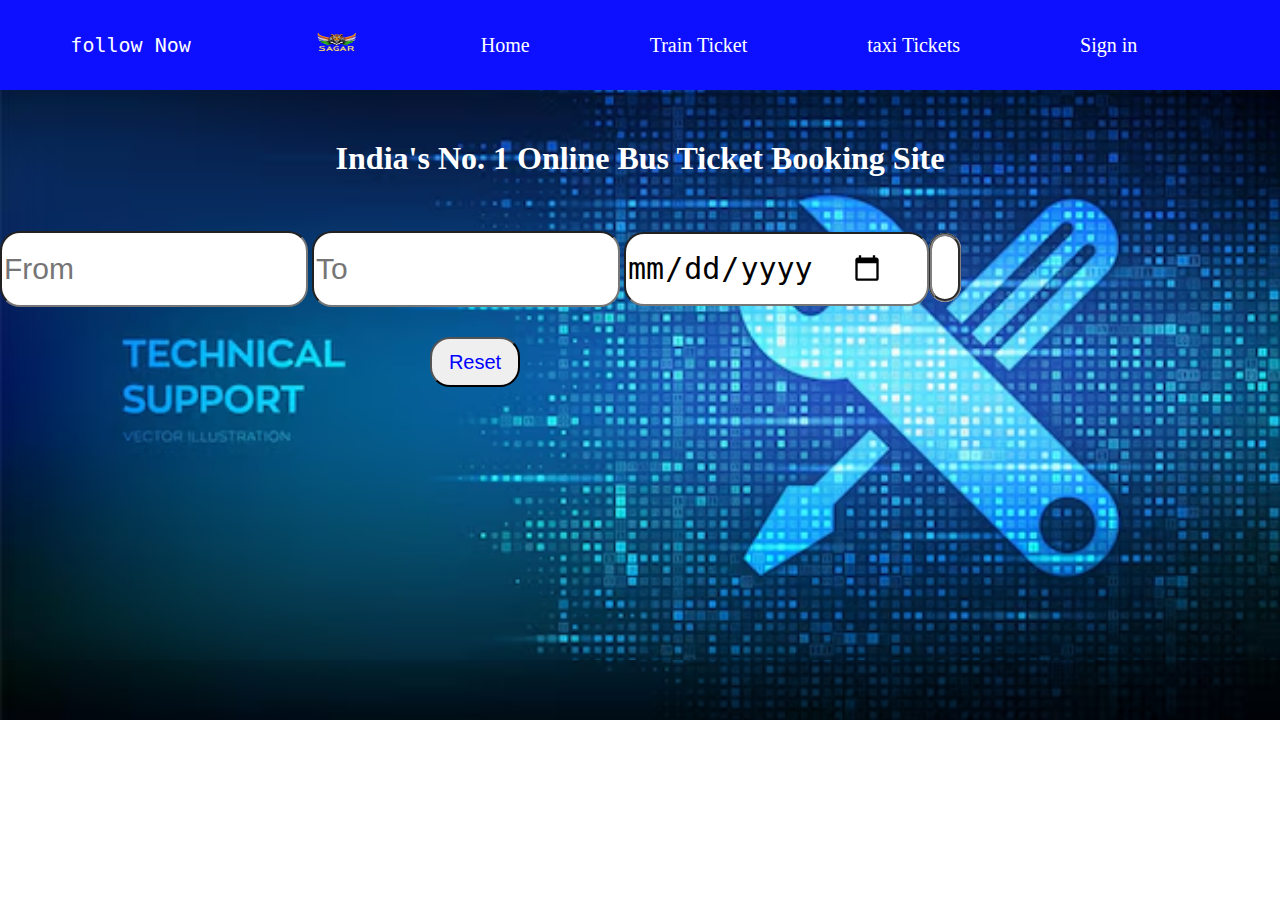
<file: index.html>
<!DOCTYPE html>
<html lang="en">
  <head>
    <meta charset="UTF-8" />
    <meta name="viewport" content="width=device-width, initial-scale=1.0" />
    <link rel="stylesheet" href="syless.css" />
    <link
      rel="stylesheet"
      href="https://cdnjs.cloudflare.com/ajax/libs/font-awesome/6.7.0/css/all.min.css"
      integrity="sha512-9xKTRVabjVeZmc+GUW8GgSmcREDunMM+Dt/GrzchfN8tkwHizc5RP4Ok/MXFFy5rIjJjzhndFScTceq5e6GvVQ=="
      crossorigin="anonymous"
      referrerpolicy="no-referrer"
    />
    <title>Service's</title>
    <link rel="web icon" type="png" href="image-removebg-preview (6).png">
  </head>
  <body>
    <div class="homebar">
    <pre class="insta">  <a href="https://www.instagram.com/sagar_jangid710/"><i class="fa-brands fa-instagram"></i> follow Now</a></pre>
      <a href=""><img src="image-removebg-preview (6).png" alt="redbus" width="50" height="30"/></a>
      
      <a href=""><i class="fa-solid fa-house"></i> Home</a>
      <a href="trainservice.html"
        ><i class="fa-solid fa-train"></i> Train Ticket
      </a>
      <a href="texi.html"><i class="fa-solid fa-taxi"></i> taxi Tickets</a>
      <a href="signin.html"><i class="fa-solid fa-user"></i> Sign in</a>
    </div></div>
    <form>
      <div class="midarea">
        <h1>India's No. 1 Online Bus Ticket Booking Site</h1>
        <br />
        <br />
        <br />
        <input type="text" id="inputbox1" name="userInput" placeholder="From" />
        <i class="fa-solid fa-arrow-right-arrow-left" id="arrowicon"></i>
        <input type="text" id="inputbox1" name="userInput" placeholder="To" />
        <input type="date" id="inputbox1" name="userInput" />
        <a href="searchbar.html" id="inputbox2"><i id="" class="fa-solid fa-magnifying-glass"></i>
        </a>
        <br />
        <input type="reset" class="inputbox2" />
      </div>
    </form>
  </body>
</html>
</file>
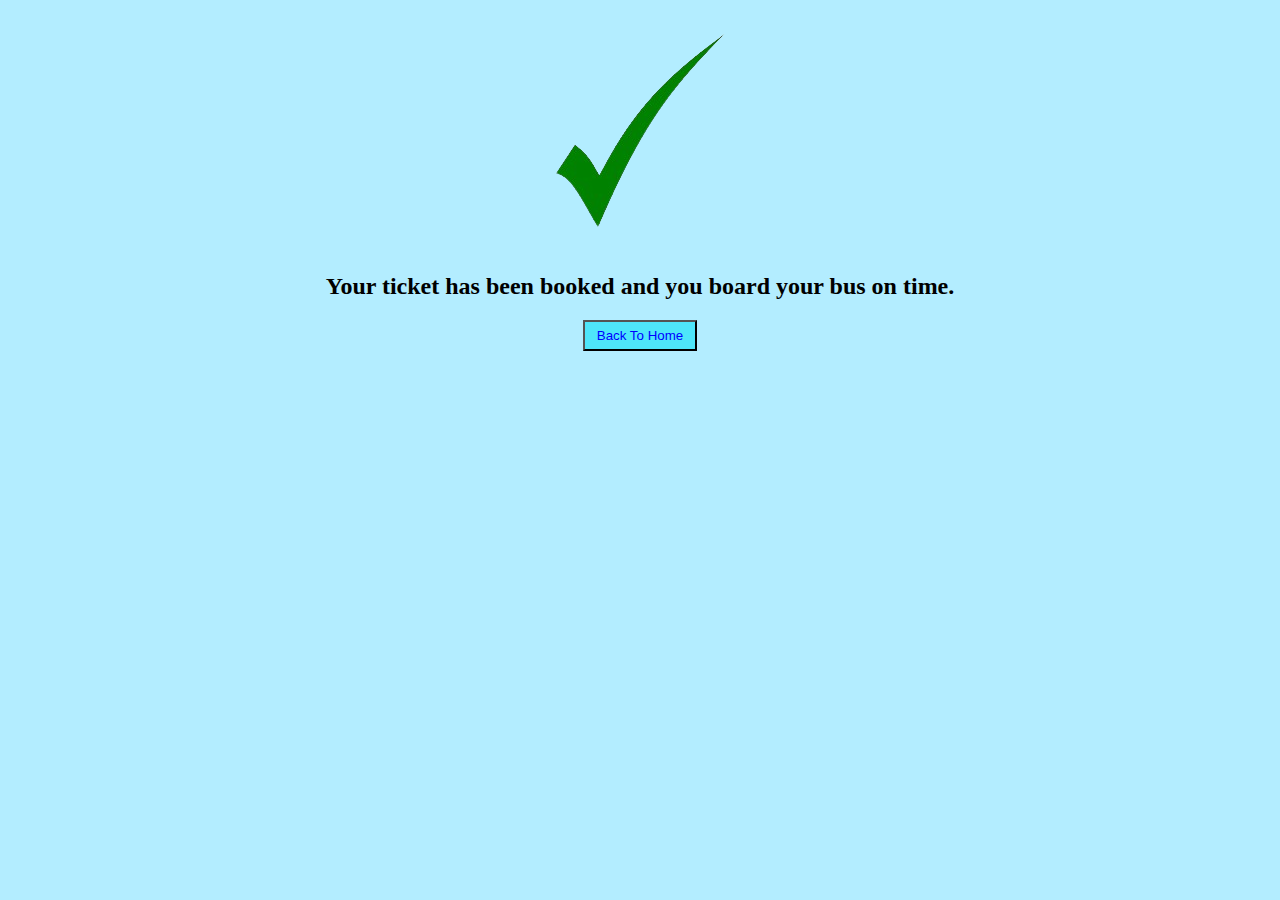
<file: Booking .html>
<!DOCTYPE html>
 <html lang="en">
 <head>
    <meta charset="UTF-8">
    <meta name="viewport" content="width=device-width, initial-scale=1.0">
    <title>Booking page</title>
    <link rel="stylesheet" href="bus.css">
 </head>
 <body id="body1">
        <img src="green_tick-removebg-preview.png" id="green_tick-removebg-preview">
        <h2>Your ticket has been booked and you board your bus on time. </h2> 
        <button class="Back"><a href="index.html" class="Back">Back To Home</a></button>
 </body>
 </html>
</file>
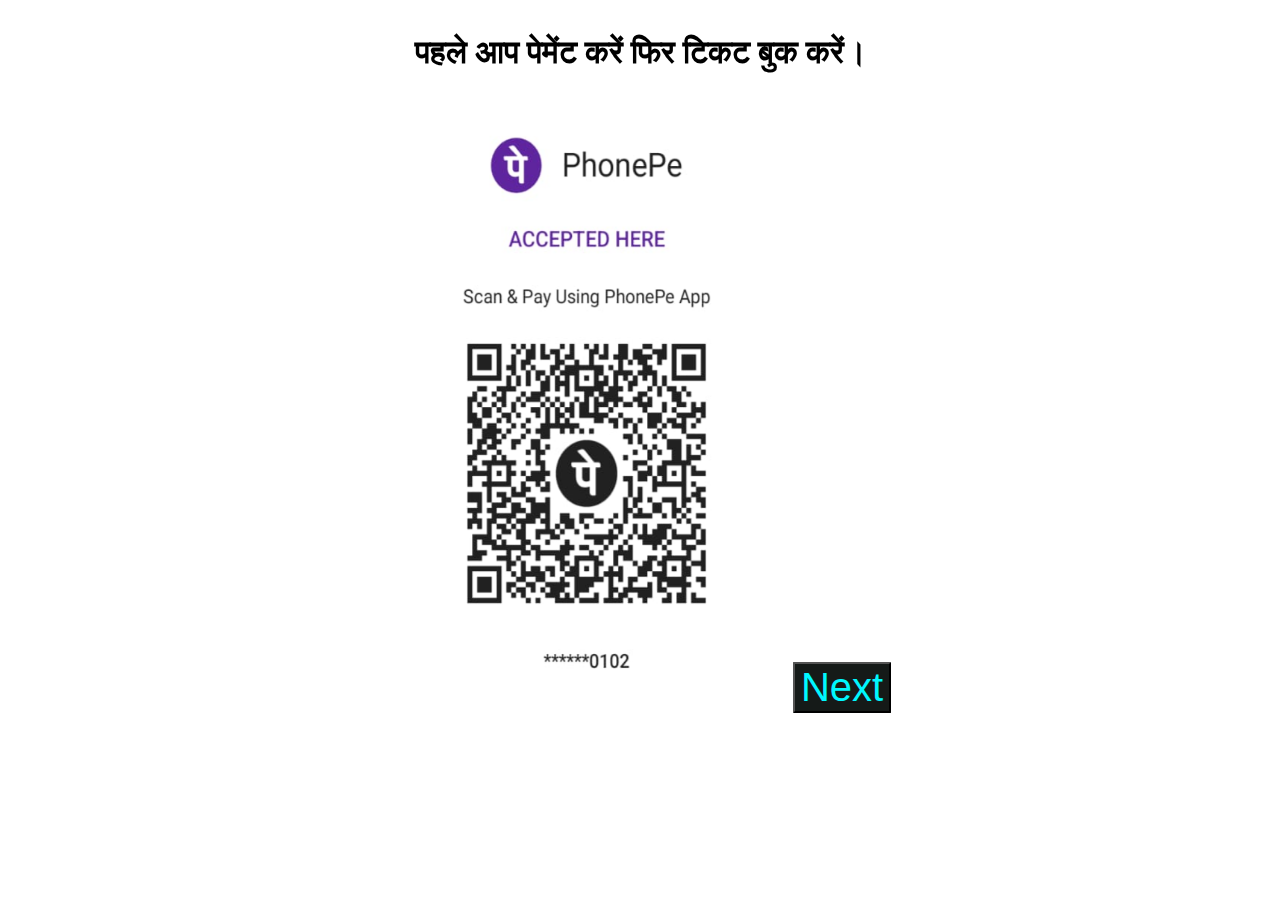
<file: phonepe.html>
<!DOCTYPE html>
<html lang="en">
<head>
    <meta charset="UTF-8">
    <meta name="viewport" content="width=device-width, initial-scale=1.0">
    <title>pay</title>
</head>
<body>
    <h1>पहले आप पेमेंट करें फिर टिकट बुक करें।</h1><pre>

    
    <div>
    </pre>
    <img src="pay.png" alt="Paris" width="400" height="600">
   <button><a href="Booking .html"> Next </a></button> 
    <style>
        h1 {
            color: rgb(0, 0, 0);
            position: fixed;
        }
button   {
    font-size: 40px;
 color: antiquewhite;
 background-color: rgb(21, 26, 24);
 border-radius: 1px;
 text-decoration: none;
}
a   {
 text-decoration: none;
 color: rgb(0, 247, 255);
 background-color: rgb(21, 26, 24);
}

        * { 
            
            justify-content: center;
            justify-items: center;
        }
    </style>
</body>
</html>
</file>
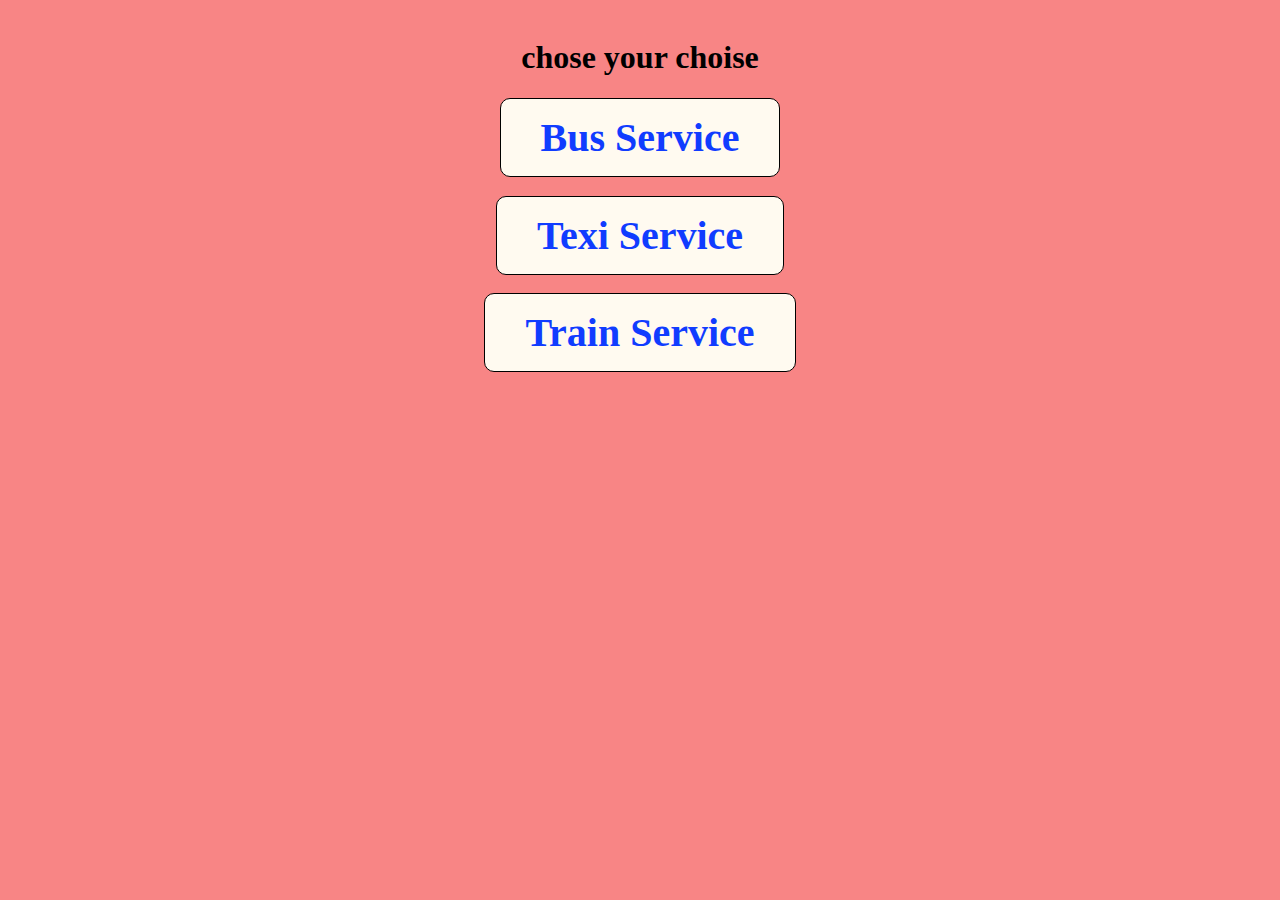
<file: searchbar.html>
<!DOCTYPE html>
<html lang="en">
<head>
    <meta charset="UTF-8">
    <meta name="viewport" content="width=device-width, initial-scale=1.0">
    <title>....</title>
    <link rel="stylesheet" href="search.css">
    
</head>
<body> 
    <div class="option">

    <h1>chose your choise</h1>
</div>
<h3><a href="bus.html">Bus Service</a></h3>
<h3><a href="texi.html">Texi Service</a></h3>
<h3><a href="train.html">Train Service</a></h3>

</body>
</html>
</file>
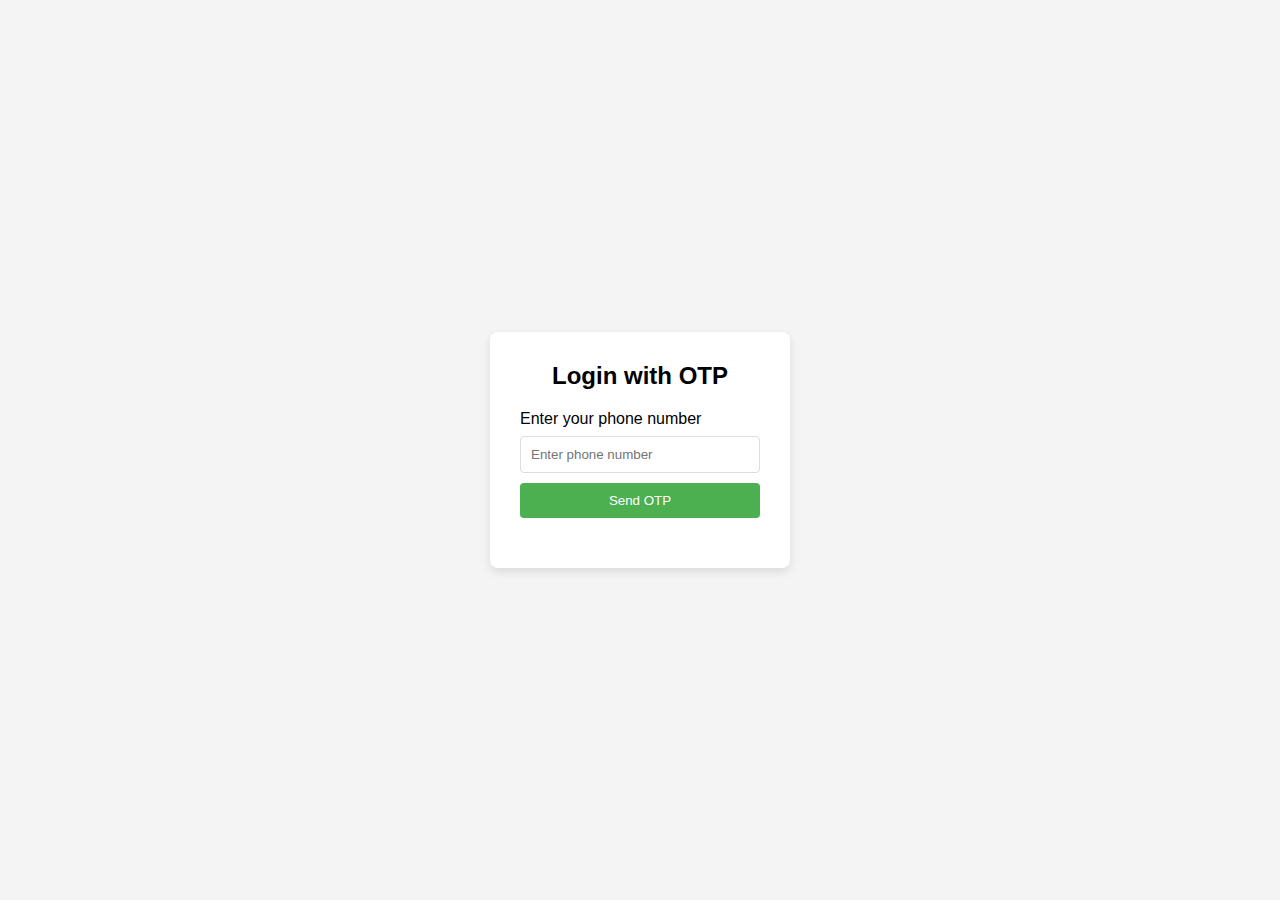
<file: signin.html>
<!DOCTYPE html>
<html lang="en">
<head>
    <meta charset="UTF-8">
    <meta name="viewport" content="width=device-width, initial-scale=1.0">
    <title>Login Page with OTP</title>
    <style>
        * {
            margin: 0;
            padding: 0;
            box-sizing: border-box;
        }

        body {
            font-family: Arial, sans-serif;
            background-color: #f4f4f4;
            display: flex;
            justify-content: center;
            align-items: center;
            height: 100vh;
        }

        .login-container {
            background-color: white;
            padding: 30px;
            border-radius: 8px;
            box-shadow: 0 4px 10px rgba(0, 0, 0, 0.1);
            width: 300px;
        }

        h2 {
            text-align: center;
            margin-bottom: 20px;
        }

        .input-group {
            margin-bottom: 20px;
        }

        .input-group label {
            display: block;
            margin-bottom: 8px;
        }

        .input-group input {
            width: 100%;
            padding: 10px;
            margin-bottom: 10px;
            border: 1px solid #ddd;
            border-radius: 4px;
        }

        button {
            width: 100%;
            padding: 10px;
            background-color: #4CAF50;
            color: white;
            border: none;
            border-radius: 4px;
            cursor: pointer;
        }

        button:hover {
            background-color: #45a049;
        }

        #message {
            text-align: center;
            margin-top: 20px;
            font-size: 14px;
        }
    </style>
</head>
<body>
    <div class="login-container">
        <h2>Login with OTP</h2>
        
        <!-- Phone number input -->
        <div class="input-group" id="phone-container">
            <label for="phone">Enter your phone number</label>
            <input type="text" id="phone" placeholder="Enter phone number" />
            <button onclick="sendOtp()">Send OTP</button>
        </div>

        <!-- OTP input -->
        <div class="input-group" id="otp-container" style="display:none;">
            <label for="otp">Enter OTP</label>
            <input type="text" id="otp" placeholder="Enter OTP" />
            <button onclick="verifyOtp()">Verify OTP</button>
        </div>

        <div id="message"></div>
    </div>

    <script>
        let otp;  // Variable to store the generated OTP

        // Function to send OTP
        function sendOtp() {
            const phoneNumber = document.getElementById("phone").value;

            if (phoneNumber === "") {
                alert("Please enter a phone number.");
                return;
            }

            // Simulating OTP generation and sending
            otp = Math.floor(100000 + Math.random() * 900000);  // Generate a random 6-digit OTP
            console.log("Generated OTP: " + otp);  // For testing, you can check the console

            // Simulating the OTP sending process (in real life, use a backend API to send OTP)
            alert("OTP has been sent to " + phoneNumber);

            // Show OTP input field
            document.getElementById("phone-container").style.display = "none";
            document.getElementById("otp-container").style.display = "block";
            document.getElementById("message").innerHTML = "An OTP has been sent to your phone. Please enter it.";
        }

        // Function to verify OTP
        function verifyOtp() {
            const enteredOtp = document.getElementById("otp").value;

            if (enteredOtp === "") {
                alert("Please enter the OTP.");
                return;
            }

            // Check if the entered OTP matches the generated OTP
            if (parseInt(enteredOtp) === otp) {
                document.getElementById("message").innerHTML = "OTP Verified Successfully!";
                document.getElementById("message").style.color = "green";
            } else {
                document.getElementById("message").innerHTML = "Invalid OTP. Please try again.";
                document.getElementById("message").style.color = "red";
            }
        }
    </script>
</body>
</html>
</file>
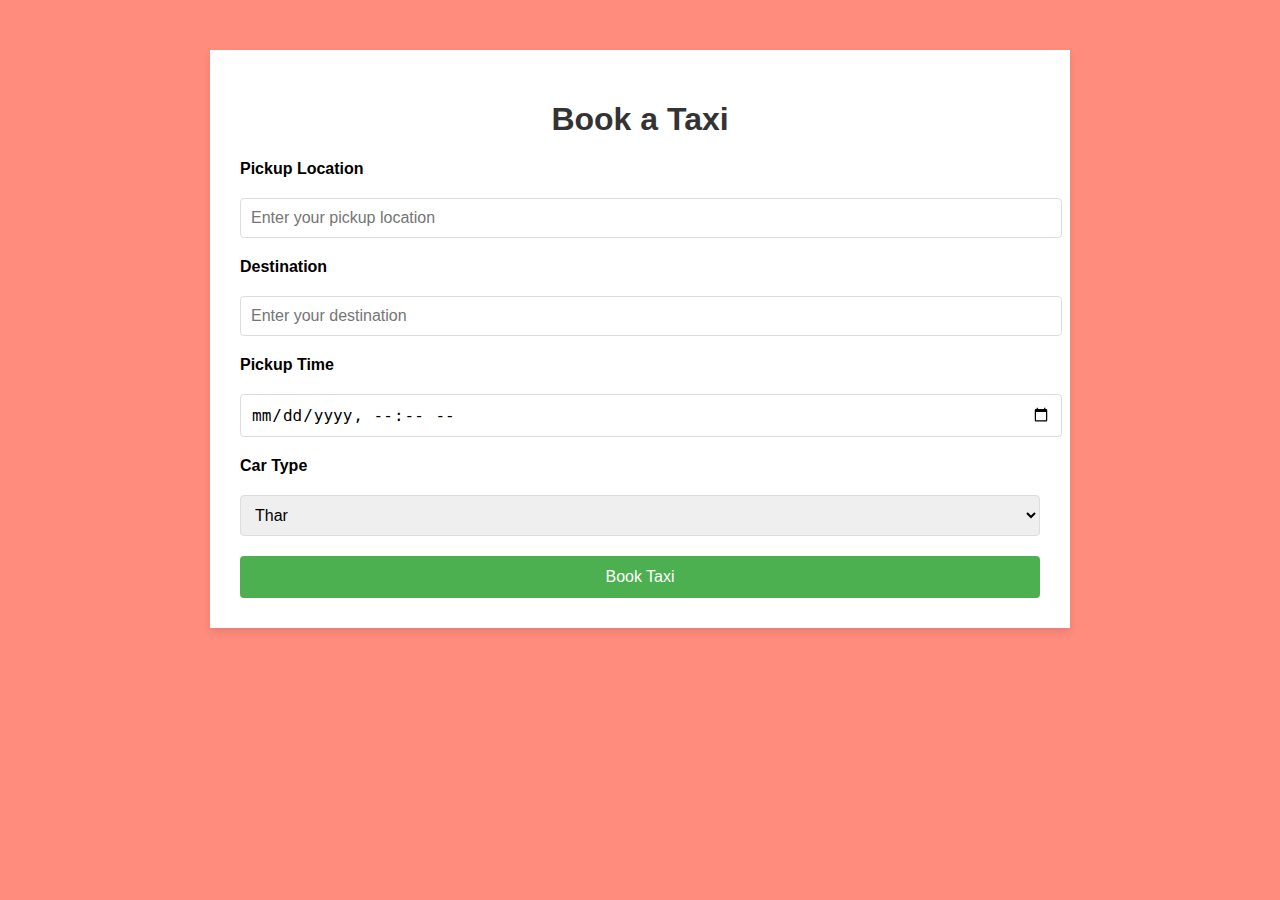
<file: texi.html>
<!DOCTYPE html>
<html lang="en">
<head>
    <meta charset="UTF-8">
    <meta name="viewport" content="width=device-width, initial-scale=1.0">
    <title>Car Taxi Service</title>
    <style>
        body {
            font-family: Arial, sans-serif;
            background-color: #ff8c7d;
            margin: 0;
            padding: 0;
           
        }
        .container {
            width: 100%;
            max-width: 800px;
            margin: 50px auto;
            background-color: #fff;
            padding: 30px;
            box-shadow: 0 4px 8px rgba(0, 0, 0, 0.1);
        }
        h1 {
            text-align: center;
            color: #333;
        }
        label {
            display: block;
            margin-bottom: 10px;
            font-weight: bold;
        }
        input, select, textarea {
            width: 100%;
            padding: 10px;
            margin: 10px 0 20px 0;
            border: 1px solid #ddd;
            border-radius: 4px;
            font-size: 16px;
        }
        button {
            width: 100%;
            padding: 12px;
            background-color: #4CAF50;
            color: white;
            border: none;
            border-radius: 4px;
            font-size: 16px;
            cursor: pointer;
        }
        button:hover {
            background-color: #45a049;
        }
        .response {
            margin-top: 20px;
            padding: 15px;
            background-color: #f0f0f0;
            border-left: 4px solid #4CAF50;
        }
        .car-list {
            margin-top: 20px;
        }
        .car-card {
            background-color: #fff;
            padding: 15px;
            margin: 10px 0;
            border-radius: 4px;
            box-shadow: 0 2px 4px rgba(0, 0, 0, 0.1);
        }
    </style>
</head>
<body>

    <div class="container">
        <h1>Book a Taxi</h1>
        
        <!-- Taxi booking form -->
        <form id="taxiForm">
            <label for="pickupLocation">Pickup Location</label>
            <input type="text" id="pickupLocation" placeholder="Enter your pickup location" required>

            <label for="destination">Destination</label>
            <input type="text" id="destination" placeholder="Enter your destination" required>

            <label for="pickupTime">Pickup Time</label>
            <input type="datetime-local" id="pickupTime" required>

            <label for="carType">Car Type</label>
            <select id="carType" required>
                <option value="Thar">Thar</option>
                <option value="Jeep">Jeep</option>
                <option value="Bike">Bike</option>
                <option value="Alto">Alto</option>
                <option value="Bolero">Bolero</option>
                <option value="pickup">pickup</option>
                <option value="Cemaer">Cemaer</option>
                <option value="Creata">Creata</option>
                <option value="Neno">Neno</option>
                <option value="thai rox">thai rox</option>
                <option value="scorpio">scorpio</option>
                <option value="rangerover">rangerover</option>

            
            </select>

            <button type="submit">Book Taxi</button>
        </form>

        <!-- Response Section -->
        <div id="response" class="response" style="display: none;">
            <h3>Booking Confirmed:</h3>
            <p>Your taxi has been booked!</p>
            <pre id="bookingDetails"></pre>
        </div>
    </div>

    <script>
        document.getElementById('taxiForm').addEventListener('submit', function(event) {
            event.preventDefault();

            // Get values from the form
            const pickupLocation = document.getElementById('pickupLocation').value;
            const destination = document.getElementById('destination').value;
            const pickupTime = document.getElementById('pickupTime').value;
            const carType = document.getElementById('carType').value;

            // Basic form validation
            if (pickupLocation && destination && pickupTime && carType) {
                // Mock response (in real-world, you'd send data to a server)
                const bookingDetails = `
                Pickup Location: ${pickupLocation}
                Destination: ${destination}
                Pickup Time: ${pickupTime}
                Car Type: ${carType}
                `;

                // Display booking confirmation
                document.getElementById('bookingDetails').textContent = bookingDetails;
                document.getElementById('response').style.display = 'block';

                // Optionally reset the form
                document.getElementById('taxiForm').reset();
            } else {
                alert("Please fill out all fields!");
            }
        });
    </script>

</body>
</html>
</file>
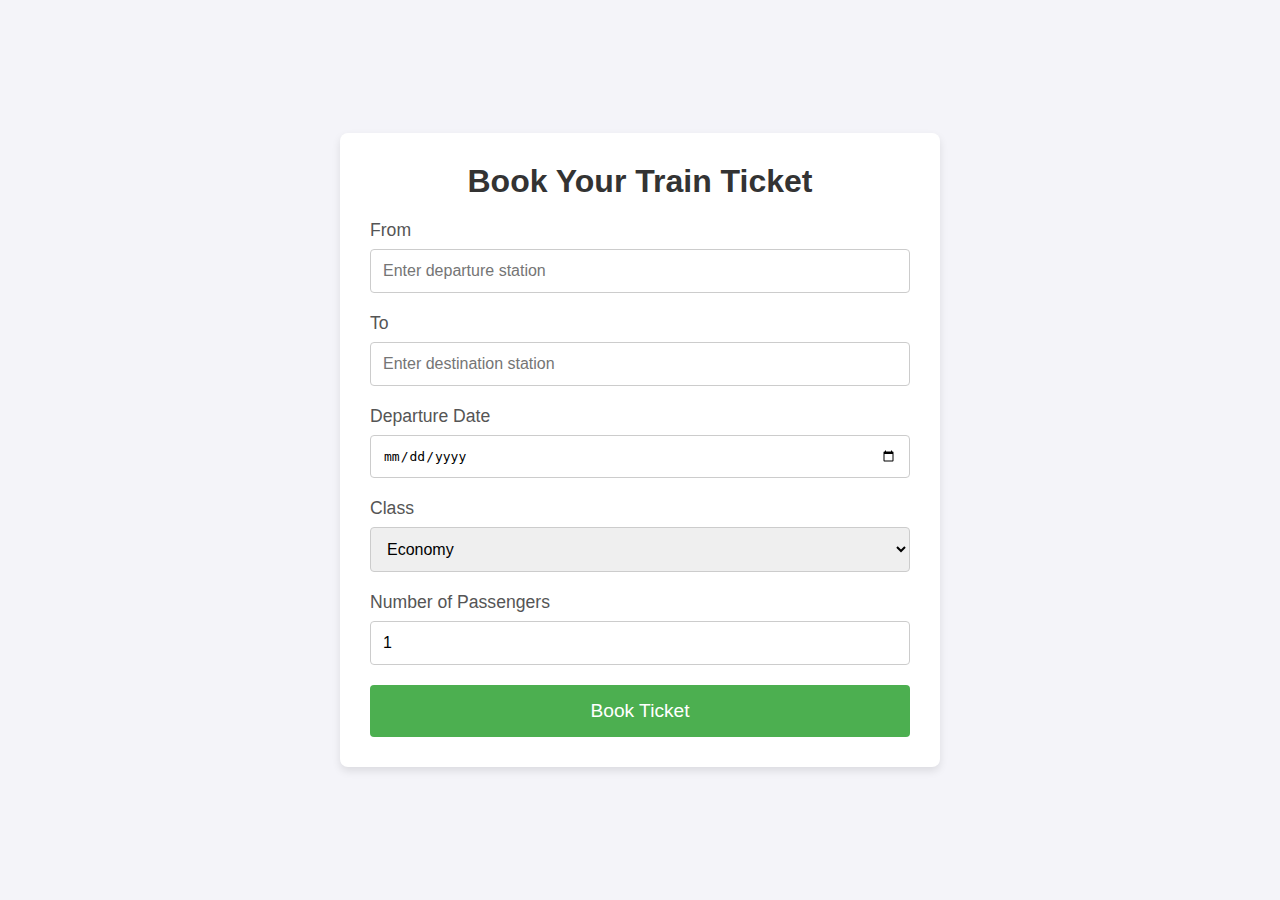
<file: train.html>
<!DOCTYPE html>
<html lang="en">
<head>
    <meta charset="UTF-8">
    <meta name="viewport" content="width=device-width, initial-scale=1.0">
    <title>Train Ticket Booking</title>

    <style>
        * {
            margin: 0;
            padding: 0;
            box-sizing: border-box;
        }

        body {
            font-family: 'Arial', sans-serif;
            background-color: #f4f4f9;
            display: flex;
            justify-content: center;
            align-items: center;
            height: 100vh;
        }

        .container {
            width: 100%;
            max-width: 600px;
            background-color: white;
            box-shadow: 0 4px 8px rgba(0, 0, 0, 0.1);
            border-radius: 8px;
            overflow: hidden;
            padding: 30px;
        }

        .ticket-form h1 {
            text-align: center;
            margin-bottom: 20px;
            font-size: 2em;
            color: #333;
        }

        .ticket-form label {
            font-size: 1.1em;
            margin-bottom: 8px;
            display: block;
            color: #555;
        }

        .ticket-form input,
        .ticket-form select {
            width: 100%;
            padding: 12px;
            margin-bottom: 20px;
            border-radius: 4px;
            border: 1px solid #ccc;
            font-size: 1em;
        }

        .ticket-form input:focus,
        .ticket-form select:focus {
            border-color: #4CAF50;
            outline: none;
        }

        .submit-btn {
            background-color: #4CAF50;
            color: white;
            border: none;
            padding: 15px;
            width: 100%;
            font-size: 1.2em;
            cursor: pointer;
            border-radius: 4px;
        }

        .submit-btn:hover {
            background-color: #45a049;
        }

        .ticket-details {
            display: none;
            margin-top: 30px;
            background-color: #f4f4f4;
            padding: 20px;
            border-radius: 6px;
        }

        .ticket-details h2 {
            font-size: 1.8em;
            color: #333;
        }

        .ticket-details p {
            font-size: 1.1em;
            color: #555;
        }
    </style>
</head>
<body>

    <div class="container">
        <div class="ticket-form">
            <h1>Book Your Train Ticket</h1>

            <form id="ticketForm">
                <label for="fromStation">From</label>
                <input type="text" id="fromStation" placeholder="Enter departure station" required>

                <label for="toStation">To</label>
                <input type="text" id="toStation" placeholder="Enter destination station" required>

                <label for="departureDate">Departure Date</label>
                <input type="date" id="departureDate" required>

                <label for="classType">Class</label>
                <select id="classType" required>
                    <option value="economy">Economy</option>
                    <option value="business">Business</option>
                    <option value="firstClass">First Class</option>
                </select>

                <label for="passengerCount">Number of Passengers</label>
                <input type="number" id="passengerCount" min="1" value="1" required>

                <button type="submit" class="submit-btn">Book Ticket</button>
            </form>
        </div>

        <div id="ticketDetails" class="ticket-details">
            <!-- Ticket details will be shown here after form submission -->
        </div>
    </div>

    <script>
        document.getElementById('ticketForm').addEventListener('submit', function(e) {
            e.preventDefault();

            // Get values from the form
            const fromStation = document.getElementById('fromStation').value;
            const toStation = document.getElementById('toStation').value;
            const departureDate = document.getElementById('departureDate').value;
            const classType = document.getElementById('classType').value;
            const passengerCount = document.getElementById('passengerCount').value;

            // Create the ticket details
            const ticketDetails = `
                <h2>Ticket Confirmation</h2>
                <p><strong>From:</strong> ${fromStation}</p>
                <p><strong>To:</strong> ${toStation}</p>
                <p><strong>Departure Date:</strong> ${departureDate}</p>
                <p><strong>Class:</strong> ${classType.charAt(0).toUpperCase() + classType.slice(1)}</p>
                <p><strong>Passengers:</strong> ${passengerCount}</p>
            `;

            // Display ticket details
            const ticketDetailsDiv = document.getElementById('ticketDetails');
            ticketDetailsDiv.innerHTML = ticketDetails;
            ticketDetailsDiv.style.display = 'block';
        });
    </script>

</body>
</html>
</file>
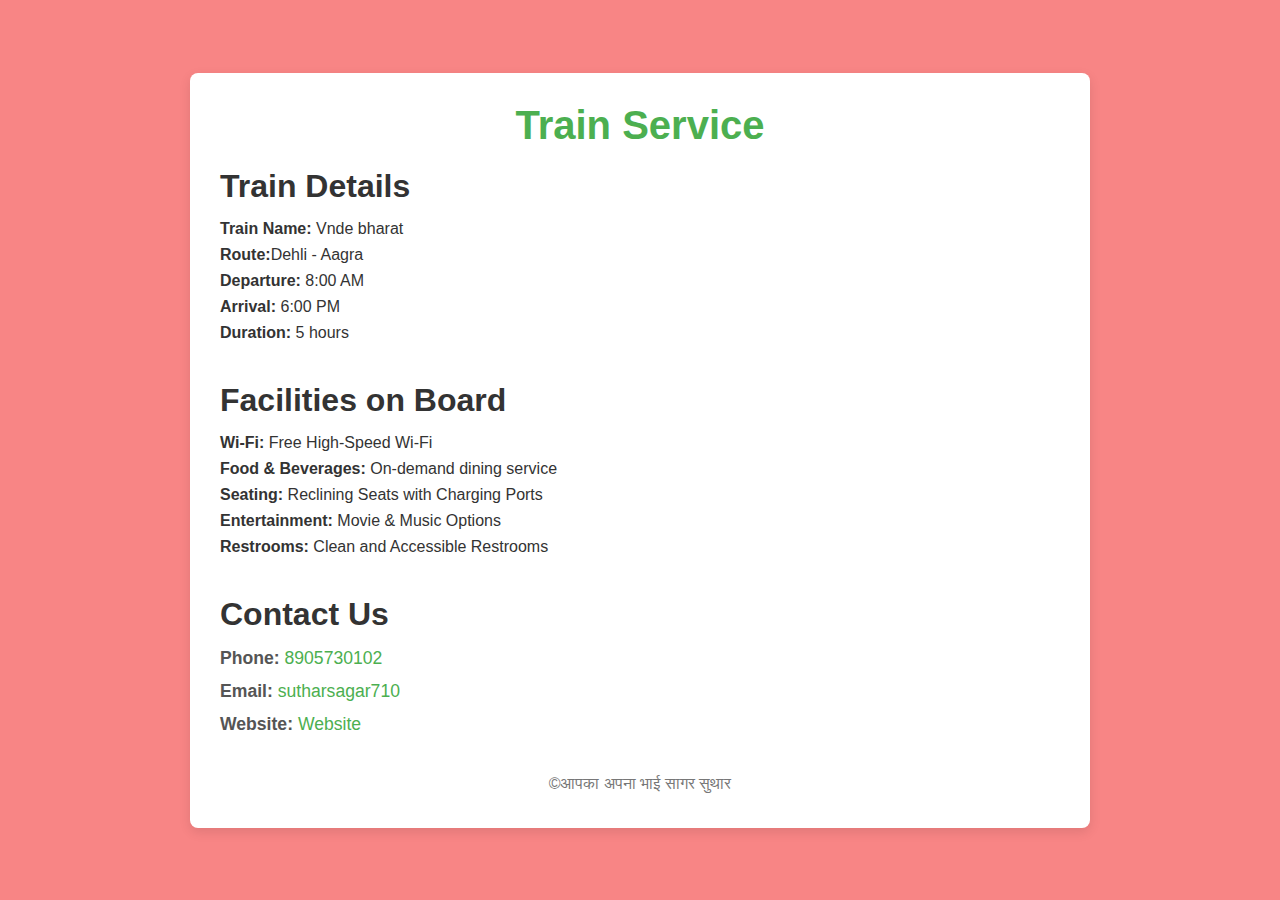
<file: trainservice.html>
<!DOCTYPE html>
<html lang="en">
<head>
    <meta charset="UTF-8">
    <meta name="viewport" content="width=device-width, initial-scale=1.0">
    <title>Modern Train Service</title>

    <style>
        /* Reset some default styling */
        * {
            margin: 0;
            padding: 0;
            box-sizing: border-box;
        }

        body {
            font-family: 'Arial', sans-serif;
            background-color: #f88585;
            color: #333;
            display: flex;
            justify-content: center;
            align-items: center;
            flex-direction: column;
            height: 100vh;
        }

        .container {
            width: 100%;
            max-width: 900px;
            background-color: white;
            box-shadow: 0 4px 12px rgba(0, 0, 0, 0.1);
            border-radius: 8px;
            overflow: hidden;
            padding: 30px;
            margin: 20px;
        }

        h1 {
            text-align: center;
            margin-bottom: 20px;
            font-size: 2.5em;
            color: #4CAF50;
        }

        .train-details, .facilities, .contact-info {
            margin-bottom: 40px;
        }

        .train-details h2, .facilities h2, .contact-info h2 {
            font-size: 2em;
            margin-bottom: 15px;
            color: #333;
        }

        .train-details p, .facilities p, .contact-info p {
            font-size: 1.1em;
            margin-bottom: 12px;
            color: #555;
        }

        .train-details ul, .facilities ul {
            list-style-type: none;
            padding-left: 0;
        }

        .train-details li, .facilities li {
            font-size: 1em;
            margin-bottom: 8px;
        }

        .train-details li span, .facilities li span {
            font-weight: bold;
            color: #333;
        }

        .contact-info a {
            color: #4CAF50;
            text-decoration: none;
        }

        .contact-info a:hover {
            text-decoration: underline;
        }

        .footer {
            text-align: center;
            margin-top: 40px;
            font-size: 1em;
            color: #777;
        }

        .footer p {
            margin-bottom: 5px;
        }
    </style>
</head>
<body>

    <div class="container">
        <!-- Train Service Name -->
        <h1> Train Service</h1>

        <!-- Train Details Section -->
        <div class="train-details">
            <h2>Train Details</h2>
            <ul>
                <li><span>Train Name:</span> Vnde bharat</li>
                <li><span>Route:</span>Dehli - Aagra</li>
                <li><span>Departure:</span> 8:00 AM</li>
                <li><span>Arrival:</span> 6:00 PM</li>
                <li><span>Duration:</span> 5 hours</li>
            </ul>
        </div>

        <!-- Facilities Section -->
        <div class="facilities">
            <h2>Facilities on Board</h2>
            <ul>
                <li><span>Wi-Fi:</span> Free High-Speed Wi-Fi</li>
                <li><span>Food & Beverages:</span> On-demand dining service</li>
                <li><span>Seating:</span> Reclining Seats with Charging Ports</li>
                <li><span>Entertainment:</span> Movie & Music Options</li>
                <li><span>Restrooms:</span> Clean and Accessible Restrooms</li>
            </ul>
        </div>

        <!-- Contact Info Section -->
        <div class="contact-info">
            <h2>Contact Us</h2>
            <p><strong>Phone:</strong> <a href="8905730102">8905730102</a></p>
            <p><strong>Email:</strong> <a href="sutharsagar710@gmail.com">sutharsagar710</a></p>
            <p><strong>Website:</strong> <a href="home.html">Website</a></p>
        </div>

        <!-- Footer Section -->
        <div class="footer">
            <p>&copy;आपका अपना भाई सागर सुथार</p>
        </div>
    </div>

</body>
</html>
</file>
<file: syless.css>
* {
  margin: 0px;
  
}

.homebar {
  background-color: rgb(12, 16, 255);
  margin: 0px;
  height: 90px;
  color: white;
  display: flex;
  align-items: center;
  justify-content: center;
}

a{
  margin-right: 100px;
  font-size: 20px;
  text-decoration: none;
  color: white;
  text-align: center;
  padding: 10px;
}

a:hover {

  background-color: white;
  color: black;
 border-radius: 5px;
  
}

.midarea {
  color: white;
  background-image: url(main\ bachgraung\ image.avif);
  background-size: cover;
  background-repeat: no-repeat;
  background-position: center;
  width: 100%;
  height: 520px;
  justify-items: center;
  padding-top: 50px;
}

#logo {
  justify-items: left;
  align-items: start;
  justify-content: left;
  align-content: start;
  display: flex;
}

#inputbox1 {
  justify-content: left;
  justify-items: left;
  height: 70px;
  width: 300px;
  border-radius: 20px;
  font-size: 30px;
}

.inputbox2 {
  margin-left: 430px;
  margin-top: 30px;
  height: 50px;
  width: 90px;
  border-radius: 20px;
  color: blue;
  font-size: 20px;
}

#inputbox3 {
  height: 70px;
  width: 90px;
  margin-top: 29px;
  border-radius: 20px;
  color: blue;
  font-size: 20px;
}

.inputbox2:hover {
  background-color: rgb(168, 161, 161);
  color: white;
  border-color: white;
  border: wheat solid;
}

#inputbox3:hover {
  background-color: rgb(168, 161, 161);
  color: rgb(8, 12, 231);
  border-color: white;
}

body {

  background-image: url(main\ bachgraung\ image.avif);
  background-size: cover;
  background-repeat: no-repeat;
}

#inputbox2 {
  width: 90px;
  color: rgb(8, 8, 8);
  font-size: 34px;
  border-style: groove;
  border-color: grey;
  background-color: white;
  padding: 13px;
  border-radius: 20px;
}

#inputbox2:hover {
  background-color: rgb(168, 161, 161);
  color: white;
  border-color: white;
  border: rgb(0, 0, 0) solid;
}

#arrowicon {
  color: black;
  font-size: 34px;
}

#bus {
  font-size: 100px;
  color: #d46167;
}

/* Mobile-Specific Styles */
@media (max-width: 768px) {
  .homebar {
    font-size: 1px;
    text-size-adjust: 1px;
    display: flex;
    height: auto;
    padding: 10px ;
   
  }
  
h1 {
  font-size: 20px;
  padding-top: 15px;
}
  a {
    margin-right: 0;
    margin-bottom: 10px;
    font-size: 10px;
  }
  .homeimage {
  height: 1000px;
  width: 1000px;
  }

  .midarea {
    height: auto;
    padding: 20px;
  }
  #homeicon {
padding-left: 10px;

  }


  #inputbox1 {
    width: 90px;
    font-size: 20px;
    margin-bottom: 10px;
    height: 45px;
    border-radius: 10px;
    
  }

 
  #inputbox3 {
    width: 100px;
    font-size: 16px;
    margin: 10px auto;
  }
  .inputbox2{
    width: 100px;
    font-size: 16px;
    margin: 10px auto;
    display: flex;
    display: inline-block;
  }
  #inputbox2{
    width: 100%;
    font-size: 16px;
    margin: 10px auto;
    border-radius: 8px;
  }
  #arrowicon {
    font-size: 24px;
  }

  #bus {
    font-size: 50px;
  }
  body {
    background-image: url(main\ bachgraung\ image.avif);
  }
}
.insta {
  color:black
}
#insta {
  color: black;
}
</file>
<file: bus.css>
#bus {
  color: rgb(81, 85, 81);
  background-color: grey;
  text-align: center;
  padding: 2.5px;
}
#Ticket {
  background-color: blueviolet;
  text-align: center;
  padding: 10px;
}
#booking {
  padding: 7px;
  color: black;
  background-color: rgb(255, 0, 149);
}
#green_tick-removebg-preview {
  display: block;
  padding: 10px;
}
#body1 {
  background-color: rgb(179, 237, 255);
  align-items: center;
  justify-content: center;
  align-content: center;
  text-align: center;
  justify-items: center;
}
body {
  background-color: blueviolet;
}
.Back {
  color: blue;
  text-decoration: none;
  padding: 6px;
  background-color: rgb(78, 230, 250);
}
.Back :hover {
  color: rgb(255, 0, 0);
}
</file>
<file: search.css>
body {
  background-color: #f88585;
  justify-items: center;
  text-align: center;
  padding: 10px;
}
a {
  text-decoration: none;
  color: rgb(16, 60, 255);
  font-size: 40px;
  margin: 30px;
  justify-items: center;
  text-align: center;
  padding: 10px;
  padding-top: 10px;
}
.option {
  color: rgb(0, 0, 0);
  justify-items: center;
}
h3 {
  padding-top: 15px;
  padding-bottom: 15px;
  border: 1px solid black;
  border-radius: 10px;
  background-color: floralwhite;
}
h3 :hover {
  color: black;
  border-radius: 15px;
}
</file>
